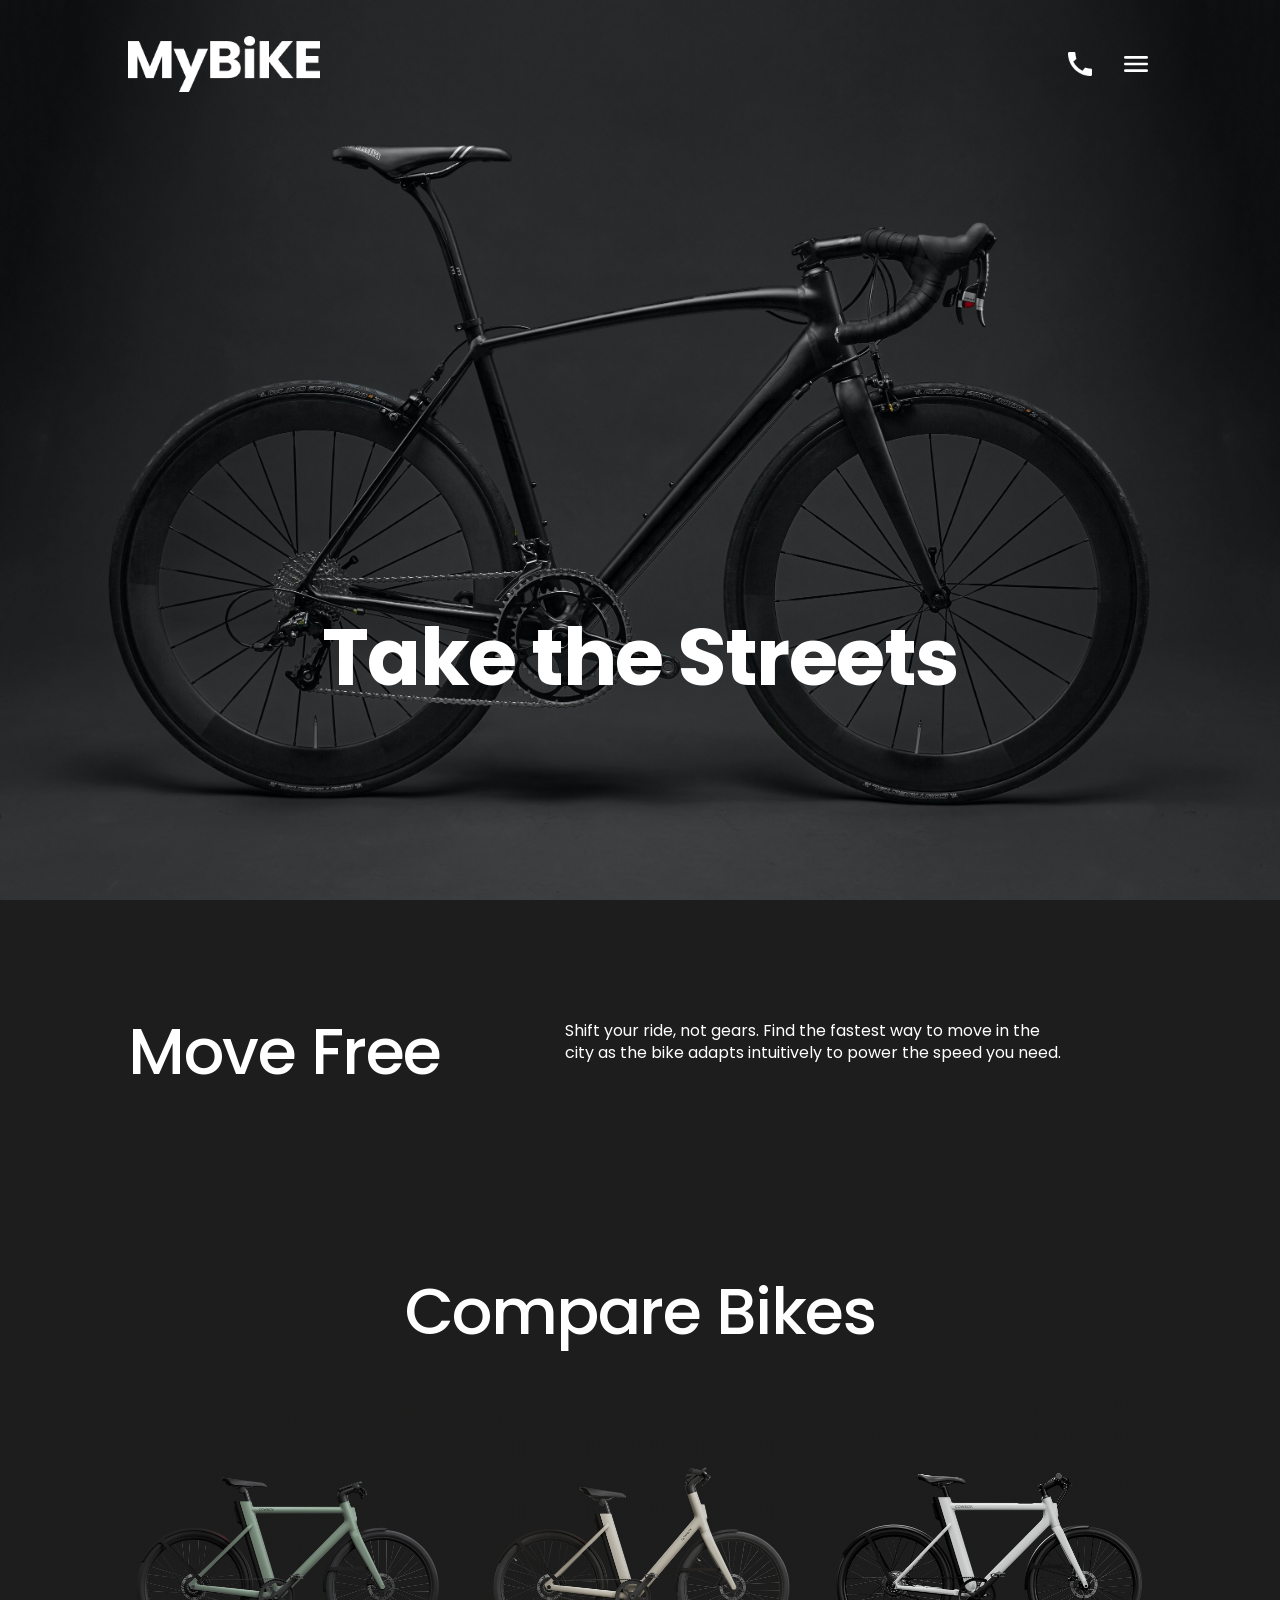
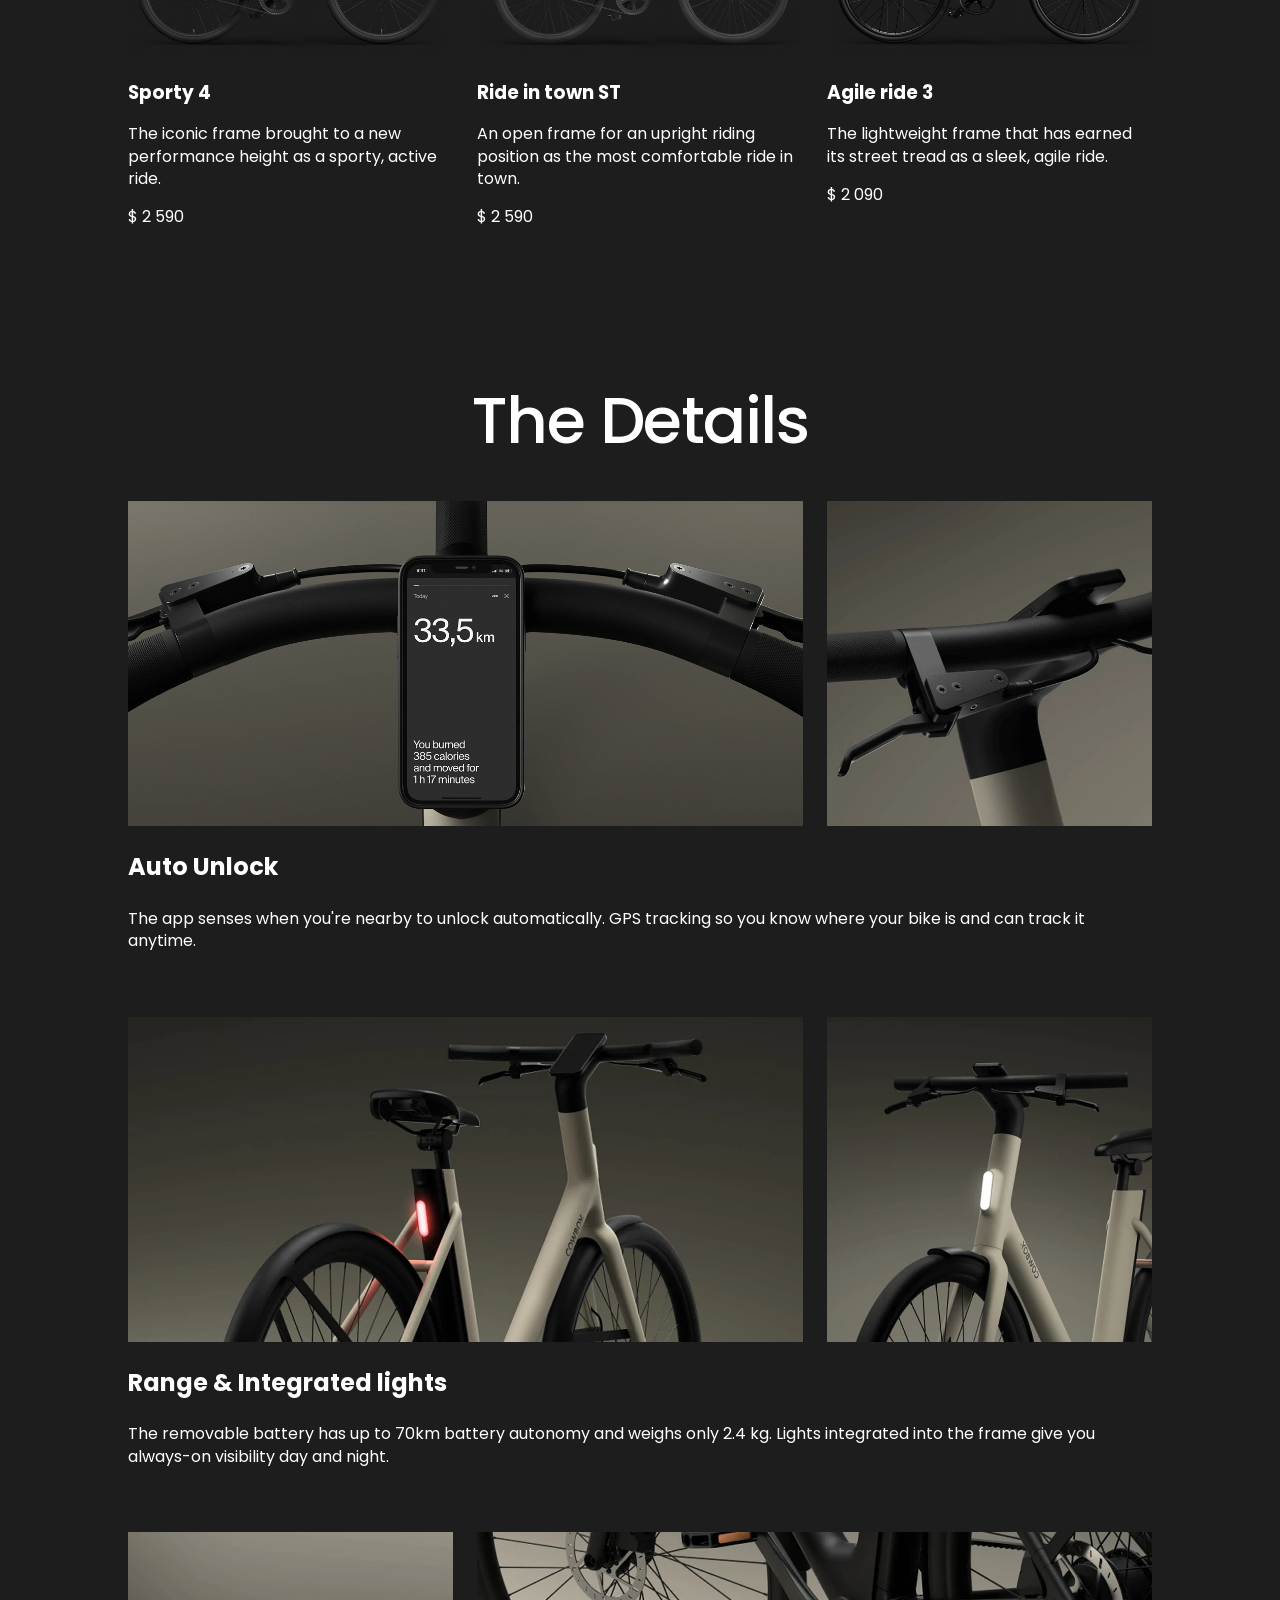
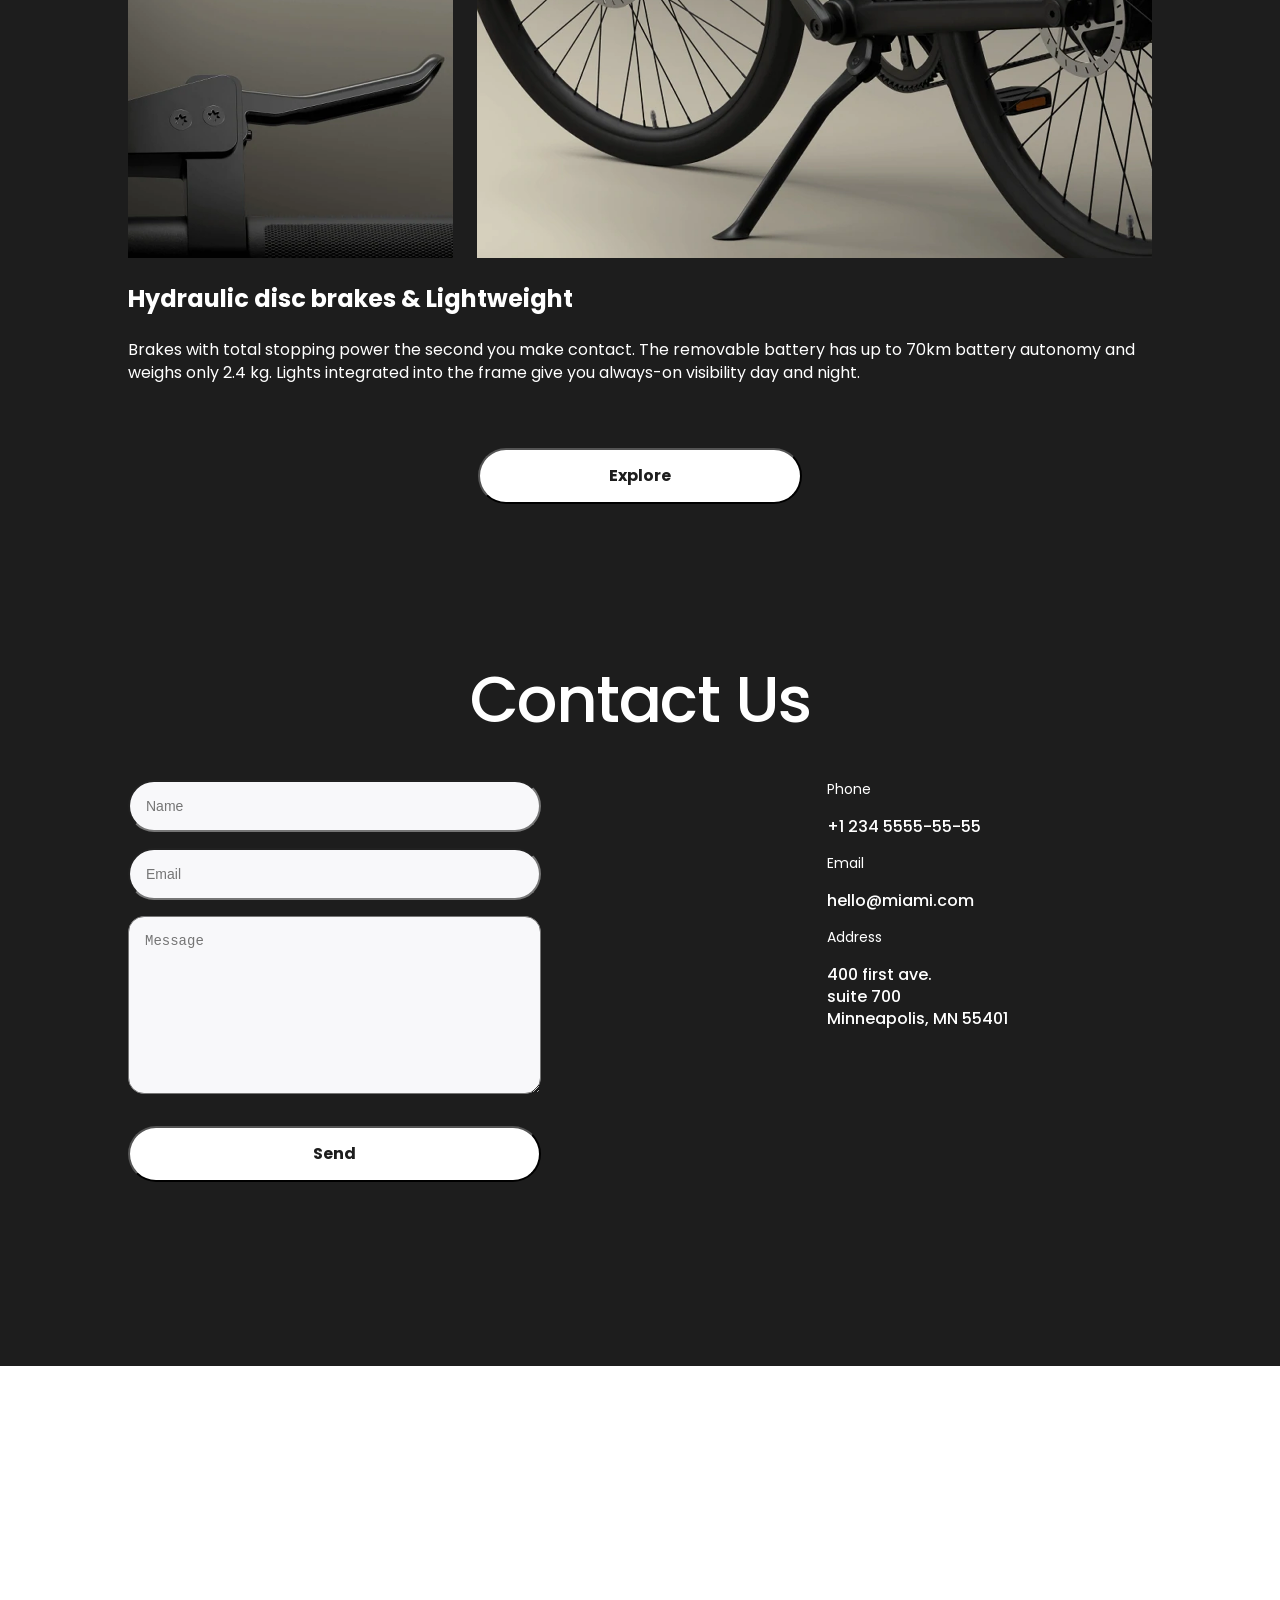
<file: index.html>
<!doctype html><html lang="en" class="page"><head><meta charset="utf-8"><meta name="viewport" content="width=device-width, initial-scale=1.0"><title>MYBIKE landing</title><link rel="icon" type="image/png" href="favicon-2x-mybike.8833134a.png"><link rel="preconnect" href="https://fonts.googleapis.com"><link rel="preconnect" href="https://fonts.gstatic.com" crossorigin><link href="https://fonts.googleapis.com/css2?family=Poppins:ital,wght@0,100;0,200;0,300;0,400;0,500;0,600;0,700;0,800;0,900;1,100;1,200;1,300;1,400;1,500;1,600;1,700;1,800;1,900&display=swap" rel="stylesheet"><link rel="stylesheet" href="index.d0abddbb.css"><script src="index.cabb280d.js" defer></script></head><body class="page__body"> <header class="header"> <div class="container"> <div class="header__content"> <div class="top-bar"> <a href="#" class="top-bar__logo-link"> <img src="logo-white-2x.da5f7116.png" alt="MyBike logo" class="top-bar__logo"> </a> <div class="top-bar__icons"> <a href="tel:+1 234 5555-55-55" class="icon icon--phone"></a> <a href="#menu" class="icon icon--menu"></a> </div> </div> <div class="header__bottom"> <h1 class="header__title">Take the Streets</h1> </div> </div> </div> </header> <aside class="menu page__menu" id="menu"> <div class="container"> <div class="menu__top top-bar"> <a href="#"> <img src="logo-black-2x.773b80dc.png" alt="MyBike logo" class="top-bar__logo"> </a> <a href="#" class="icon icon--close"></a> </div> <div class="menu__bottom"> <nav class="menu__nav nav"> <ul class="nav__list"> <li class="nav__item"> <a href="#" class="nav__link"> Home </a> </li> <li class="nav__item"> <a href="#about-us" class="nav__link"> About Us </a> </li> <li class="nav__item"> <a href="#compare-bikes" class="nav__link"> Compare Bikes </a> </li> <li class="nav__item"> <a href="#details" class="nav__link"> Details </a> </li> <li class="nav__item"> <a href="#contacts" class="nav__link"> Contacts </a> </li> </ul> </nav> <a href="tel:+1 234 5555-55-55" class="menu__phone-number"> +1 234 5555-55-55 </a> <a href="tel:+1 234 5555-55-55" class="menu__book-ride"> Book a test ride </a> </div> </div> </aside> <main class="main-section"> <div class="container"> <div class="main-section__content"> <section class="about-us"> <h2 class="about-us__title section-title section-title__about-us section-title__about-us--align--left" id="about-us"> Move Free </h2> <p class="about-us__description"> Shift your ride, not gears. Find the fastest way to move in the city as the bike adapts intuitively to power the speed you need. </p> </section> <section class="compare-bike"> <h2 class="section-title section-title__compare-bike" id="compare-bike"> Compare bikes </h2> <div class="compare-bike__products"> <article class="compare-bike__product product"> <a href="#" class="product__link"> <img src="Sporty%204.7b0d4420.png" alt="Sporty 4" class="product__photo"> </a> <h3 class="product__title">Sporty 4</h3> <p class="product__description"> The iconic frame brought to a new performance height as a sporty, active ride. </p> <p class="product__price">$ 2 590</p> </article> <article class="compare-bike__product product"> <a href="#" class="product__link"> <img src="Ride%20in%20town%20ST.093c6ec4.png" alt="Ride in town ST" class="product__photo"> </a> <h3 class="product__title">Ride in town ST</h3> <p class="product__description"> An open frame for an upright riding position as the most comfortable ride in town. </p> <p class="product__price">$ 2 590</p> </article> <article class="compare-bike__product product"> <a href="#" class="product__link"> <img src="Agile%20ride%203.5d696233.png" alt="Agile ride 3" class="product__photo"> </a> <h3 class="product__title">Agile ride 3</h3> <p class="product__description"> The lightweight frame that has earned its street tread as a sleek, agile ride. </p> <p class="product__price">$ 2 090</p> </article> </div> </section> <section class="details"> <h2 class="section-title section-title__details" id="details"> The details </h2> <div class="details__wrapper"> <article class="detail"> <div class="detail__photos"> <a href="#" class="detail__link detail__link--wide"> <img src="Auto-Unlock-x2-images1.c7b70e18.png" alt="Auto-Unlock" class="detail__photo"> </a> <a href="#" class="detail__link detail__link--square"> <img src="Auto-Unlock-x2-images2.de6f3d3d.png" alt="Auto-Unlock" class="detail__photo"> </a> </div> <h3 class="detail__title">Auto Unlock</h3> <p class="detail__description"> The app senses when you're nearby to unlock automatically. GPS tracking so you know where your bike is and can track it anytime. </p> </article> <article class="detail"> <div class="detail__photos"> <a href="#" class="detail__link detail__link--wide"> <img src="Range-Light-x2-images1.4d35cb8b.png" alt="Range-Light" class="detail__photo"> </a> <a href="#" class="detail__link detail__link--square"> <img src="Range-Light-x2-images2.074446b6.png" alt="Range-Light" class="detail__photo"> </a> </div> <h3 class="detail__title">Range & Integrated lights</h3> <p class="detail__description"> The removable battery has up to 70km battery autonomy and weighs only 2.4 kg. Lights integrated into the frame give you always-on visibility day and night. </p> </article> <article class="detail"> <div class="detail__photos"> <a href="#" class="detail__link detail__link--square"> <img src="Hydraulic-brakes-x2-images1.c9419829.png" alt="Hydraulic-brakes" class="detail__photo"> </a> <a href="#" class="detail__link detail__link--wide"> <img src="Hydraulic-brakes-x2-images2.d0015227.png" alt="Hydraulic-brakes" class="detail__photo"> </a> </div> <h3 class="detail__title"> Hydraulic disc brakes & Lightweight </h3> <p class="detail__description"> Brakes with total stopping power the second you make contact. The removable battery has up to 70km battery autonomy and weighs only 2.4 kg. Lights integrated into the frame give you always-on visibility day and night. </p> </article> <a href="#" class="detail__explore"> <button class="detail__explore-button">Explore</button> </a> </div> </section> <section class="contacts"> <h2 class="section-title section-title__contacts" id="contacts"> Contact us </h2> <div class="contacts__wrapp"> <form class="contacts__form" onsubmit="this.reset(); return false;"> <input class="contacts__form-input" type="text" placeholder="Name" required> <input class="contacts__form-input" type="email" placeholder="Email" required> <textarea class="contacts__form-input contacts__form-message" placeholder="Message" required></textarea> <button type="submit" class="contacts__form-button"> Send </button> </form> <div class="contacts__info"> <div class="contacts__phone"> <div class="contacts__title">Phone</div> <a href="tel:+1 234 5555-55-55" class="contacts__phone-link"> <p class="contacts__description">+1 234 5555-55-55</p> </a> </div> <div class="contacts__email"> <div class="contacts__title">Email</div> <a href="mailto:hello@miami.com" class="contacts__email-link"> <p class="contacts__description">hello@miami.com</p> </a> </div> <div class="contacts__address"> <div class="contacts__title">Address</div> <a href="https://www.google.com/maps/place/400+N+1st+Ave+STE+700,+Minneapolis,+MN+55401,+%D0%A1%D0%A8%D0%90/@44.9811289,-93.2733708,97m/data=!3m1!1e3!4m6!3m5!1s0x52b3328fdf233887:0x3348e5113ed2472d!8m2!3d44.9813258!4d-93.2731311!16s%2Fg%2F11nyn_tfyt?entry=ttu&g_ep=EgoyMDI1MDkyNC4wIKXMDSoASAFQAw%3D%3D" target="_blank" rel="noopener noreferrer" class="contacts__address-link"> <p class="contacts__description"> 400 first ave. <br> suite 700 <br> Minneapolis, MN 55401 </p> </a> </div> </div> </div> </section> </div> </div> </main> <footer class="footer section-title"></footer> </body></html>
</file>
<file: index.d0abddbb.css>
.container{padding-left:20px;padding-right:20px}@media (min-width:576px){.container{padding-left:72px;padding-right:72px}}@media (min-width:1024px){.container{max-width:1024px;margin-left:auto;margin-right:auto;padding-left:120px;padding-right:120px}}.page{letter-spacing:0;color:#fff;scroll-behavior:smooth;font-family:Poppins,sans-serif;font-size:16px;font-weight:400;line-height:140%}.page__body{min-width:320px;margin:0}.page__menu{opacity:0;pointer-events:none;transition:all .3s;position:fixed;top:0;left:0;right:0;transform:translate(-100%)}.page__menu:target{opacity:1;pointer-events:all;transform:translate(0)}.page:has(.page__menu:target){overflow:hidden}.header{background-image:url(header-bg-mobile.120c542b.png);background-position:80%;background-repeat:no-repeat;background-size:cover}.header__content{-ms-flex-direction:column;flex-direction:column;-ms-flex-pack:justify;justify-content:space-between;height:100vh;display:-ms-flexbox;display:flex}.header__bottom{-ms-flex-pack:center;justify-content:center;padding-bottom:88px;display:-ms-flexbox;display:flex}@media (min-width:576px){.header__bottom{padding-bottom:130px}}@media (min-width:1024px){.header__bottom{padding-bottom:203px}}.header__title{font-weight:700;font-style:Bold;letter-spacing:-1.5px;color:#fff;margin:0;padding:0;font-size:36px;line-height:100%}@media (min-width:576px){.header__title{font-size:64px}}@media (min-width:1024px){.header__title{font-size:80px}}.top-bar{-ms-flex-pack:justify;justify-content:space-between;-ms-flex-align:center;align-items:center;padding-top:24px;padding-bottom:24px;display:-ms-flexbox;display:flex}@media (min-width:576px){.top-bar{padding-top:36px;padding-bottom:36px}}.top-bar__icons{gap:24px;display:-ms-flexbox;display:flex}.top-bar__logo-link{display:-ms-flexbox;display:flex}.top-bar__logo{height:38px;transition:transform .3s}@media (min-width:576px){.top-bar__logo{height:56px}}.top-bar__logo:hover{transform:scale(1.2)}.menu{box-sizing:border-box;text-transform:uppercase;color:#1d1d1d;background-color:#c2c2c2;height:100vh;font-weight:600;overflow:auto}.menu__top{z-index:1;margin-bottom:24px;position:sticky;top:0}@media (min-width:576px){.menu__top{margin-bottom:8px}}@media (min-width:1024px){.menu__top{margin-bottom:24px}}.menu__nav{margin-bottom:40px}.menu__phone-number{color:inherit;letter-spacing:0;margin-bottom:16px;font-size:16px;line-height:27px;text-decoration:none;display:-ms-flexbox;display:flex}.menu__phone-number:hover{color:#f8f8fa}.menu__book-ride{color:inherit;letter-spacing:2px;border-bottom:1px solid #1d1d1d;width:-moz-fit-content;width:fit-content;padding-bottom:7px;font-size:12px;line-height:16px;text-decoration:none;display:-ms-flexbox;display:flex}.nav__list{-ms-flex-direction:column;flex-direction:column;gap:32px;margin:0;padding:0;list-style:none;display:-ms-flexbox;display:flex}.nav__link{color:inherit;letter-spacing:2px;font-size:22px;line-height:22px;text-decoration:none;position:relative}.nav__link:after{content:"";transform-origin:0;background-color:#1d1d1d;width:100%;height:1px;transition:transform .3s;display:block;position:absolute;bottom:-8px;transform:scale(0)}.nav__link:hover:after{transform:scale(1)}.icon{background-image:url(Icon-Burger-menu.bed6de4c.png);background-size:cover;width:24px;height:24px;transition:transform .3s;display:block}.icon:hover{transform:scale(1.2)}@media (min-width:576px){.icon{width:32px;height:32px}}.icon--phone{background-image:url(Icon-Phone-call-2x.eeb3f7dc.png);-ms-flex-pack:center;justify-content:center;-ms-flex-align:center;align-items:center;display:-ms-flexbox;display:flex;position:relative}@media (min-width:576px){.icon--phone:hover:before{content:"+1 234 555-55-55";letter-spacing:2px;color:#fff;white-space:nowrap;font-family:Poppins,sans-serif;font-size:12px;font-weight:700;line-height:16px;position:absolute;right:42px}}.icon--menu{background-image:url(Icon-Burger-menu-2x.bed6de4c.png)}.icon--menu:hover{background-image:url(Icon-Burger-menu-hover-2x.c6eee868.png)}.icon--close{background-image:url(Icon-Close-2x.33252c1c.png)}.section-title{text-align:center;letter-spacing:-1.5px;text-transform:capitalize;margin:0;font-size:32px;font-weight:500;line-height:100%}@media (min-width:576px){.section-title{font-size:48px}}@media (min-width:1024px){.section-title{font-size:64px}}.section-title__about-us{margin-bottom:32px}@media (min-width:576px){.section-title__about-us--align--left{text-align-last:left}}@media (min-width:1024px){.section-title__about-us--align--left{text-align-last:left}}.section-title__compare-bike{margin-bottom:48px}@media (min-width:1024px){.section-title__compare-bike{margin-bottom:56px}}.section-title__details{margin-bottom:48px}@media (min-width:576px){.section-title__details{margin-bottom:64px}}@media (min-width:1024px){.section-title__details{margin-bottom:48px}}.section-title__contacts{margin-bottom:48px}.main-section{background-color:#1d1d1d;margin-bottom:200px;padding-top:60px}@media (min-width:576px){.main-section{margin-bottom:480px;padding-top:120px}}@media (min-width:1024px){.main-section{margin-bottom:555px}}.main-section__content{display:grid}.product__photo{width:100%;transition:transform .3s}.product__photo:hover{transform:scale(1.2)}.compare-bike{margin-bottom:92px}@media (min-width:576px){.compare-bike{margin-bottom:120px}}@media (min-width:1024px){.compare-bike{margin-bottom:144px}}.compare-bike__products{--columns:2;grid-template-columns:repeat(var(--columns),1fr);gap:40px 20px;display:grid}@media (min-width:576px){.compare-bike__products{--columns:6;column-gap:24px}}@media (min-width:1024px){.compare-bike__products{--columns:12}}.compare-bike__product{grid-column:1/-1}@media (min-width:576px){.compare-bike__product{grid-column:2/-2}}@media (min-width:1024px){.compare-bike__product{grid-column:span 4}}.details{margin-bottom:80px}@media (min-width:576px){.details{margin-bottom:120px}}@media (min-width:1024px){.details{margin-bottom:164px}}.details__wrapper{row-gap:40px;display:grid}@media (min-width:576px){.details__wrapper{row-gap:48px}}.detail__photos{--columns:2;grid-template-columns:repeat(var(--columns),1fr);column-gap:20px;margin-bottom:16px;display:grid}@media (min-width:576px){.detail__photos{--columns:6;column-gap:24px}}@media (min-width:1024px){.detail__photos{--columns:12}}.detail__link{position:relative}@media (min-width:576px){.detail__link--wide{grid-column:span 4}}@media (min-width:1024px){.detail__link--wide{grid-column:span 8}}.detail__link--square{height:0;padding-bottom:100%}@media (min-width:576px){.detail__link--square{grid-column:span 2}}@media (min-width:1024px){.detail__link--square{grid-column:span 4}}.detail__photo{object-fit:cover;width:100%;height:100%;transition:transform .3s;position:absolute}.detail__photo:hover{transform:scale(1.05)}.detail__title{letter-spacing:0;font-size:24px;font-weight:700;line-height:140%}.detail__description{letter-spacing:0;font-size:16px;font-weight:400;line-height:140%}.detail__explore{-ms-flex-pack:center;justify-content:center;-ms-flex-align:center;align-items:center;width:100%;height:56px;text-decoration:none;display:-ms-flexbox;display:flex}.detail__explore-button{letter-spacing:0;text-align:center;color:#1d1d1d;background-color:#fff;border-radius:40px;-ms-flex-pack:center;justify-content:center;-ms-flex-align:center;align-items:center;width:100%;max-width:278px;height:56px;margin:0;padding:0;font-family:Poppins,sans-serif;font-size:16px;font-weight:700;line-height:27px;display:-ms-flexbox;display:flex}@media (min-width:576px){.detail__explore-button{max-width:392px}}@media (min-width:1024px){.detail__explore-button{max-width:324px}}.contacts{margin-bottom:120px}@media (min-width:1024px){.contacts{margin-bottom:184px}}.contacts__wrapp{--columns:2;grid-template-columns:repeat(var(--columns),1fr);column-gap:20px;display:grid}@media (min-width:576px){.contacts__wrapp{--columns:6;column-gap:24px}}@media (min-width:1024px){.contacts__wrapp{--columns:12}}.contacts__form{grid-column:1/-1;margin-bottom:76px;display:grid}@media (min-width:576px){.contacts__form{grid-column:1/4;margin-bottom:0}}@media (min-width:1024px){.contacts__form{grid-column:span 5}}.contacts__info{grid-column:1/-1}@media (min-width:576px){.contacts__info{grid-column:5/7}}@media (min-width:1024px){.contacts__info{grid-column:9/13}}.contacts__phone-link,.contacts__email-link,.contacts__address-link{color:#fff;text-decoration:none}.contacts__title{letter-spacing:0;font-size:14px;font-weight:400;line-height:140%}.contacts__description{letter-spacing:0;cursor:pointer;font-size:16px;font-weight:500;line-height:140%}.contacts__description:hover{color:#ffb400}.contacts__form-input{font-weight:400;font-style:Regular;letter-spacing:0;background-color:#f8f8fa;border-radius:40px;outline:none;margin-bottom:16px;padding:14px 16px;font-size:14px;line-height:20px}.contacts__form-message{border-radius:16px;min-height:148px;margin-bottom:32px}.contacts__form-button{letter-spacing:0;text-align:center;color:#1d1d1d;cursor:pointer;background-color:#fff;border-radius:40px;min-width:280px;height:56px;margin:0;padding:0;font-family:Poppins,sans-serif;font-size:16px;font-weight:700;line-height:27px}.contacts__form-button:hover{box-shadow:1px 4px 16px rgba(232,232,240,.4)}.footer{z-index:-1;background-image:url(footer.777101b5.png);background-position:50%;background-repeat:no-repeat;background-size:cover;width:100%;height:200px;margin:0;padding:0;position:fixed;bottom:0;left:0}@media (min-width:576px){.footer{height:480px}}@media (min-width:1024px){.footer{height:555px}}.about-us{--columns:2;grid-template-columns:repeat(var(--columns),1fr);column-gap:20px;margin-bottom:92px;display:grid}@media (min-width:576px){.about-us{margin-bottom:132px}}@media (min-width:1024px){.about-us{margin-bottom:164px}}@media (min-width:576px){.about-us{--columns:6;column-gap:24px}}@media (min-width:1024px){.about-us{--columns:12}}.about-us__title{grid-column:1/-1}@media (min-width:576px){.about-us__title{grid-column:1/4}}@media (min-width:1024px){.about-us__title{grid-column:1/5}}.about-us__description{grid-column:1/-1;margin:0;padding:0;line-height:140%}@media (min-width:576px){.about-us__description{grid-column:4/7}}@media (min-width:1024px){.about-us__description{grid-column:6/12}}
/*# sourceMappingURL=index.d0abddbb.css.map */
</file>
